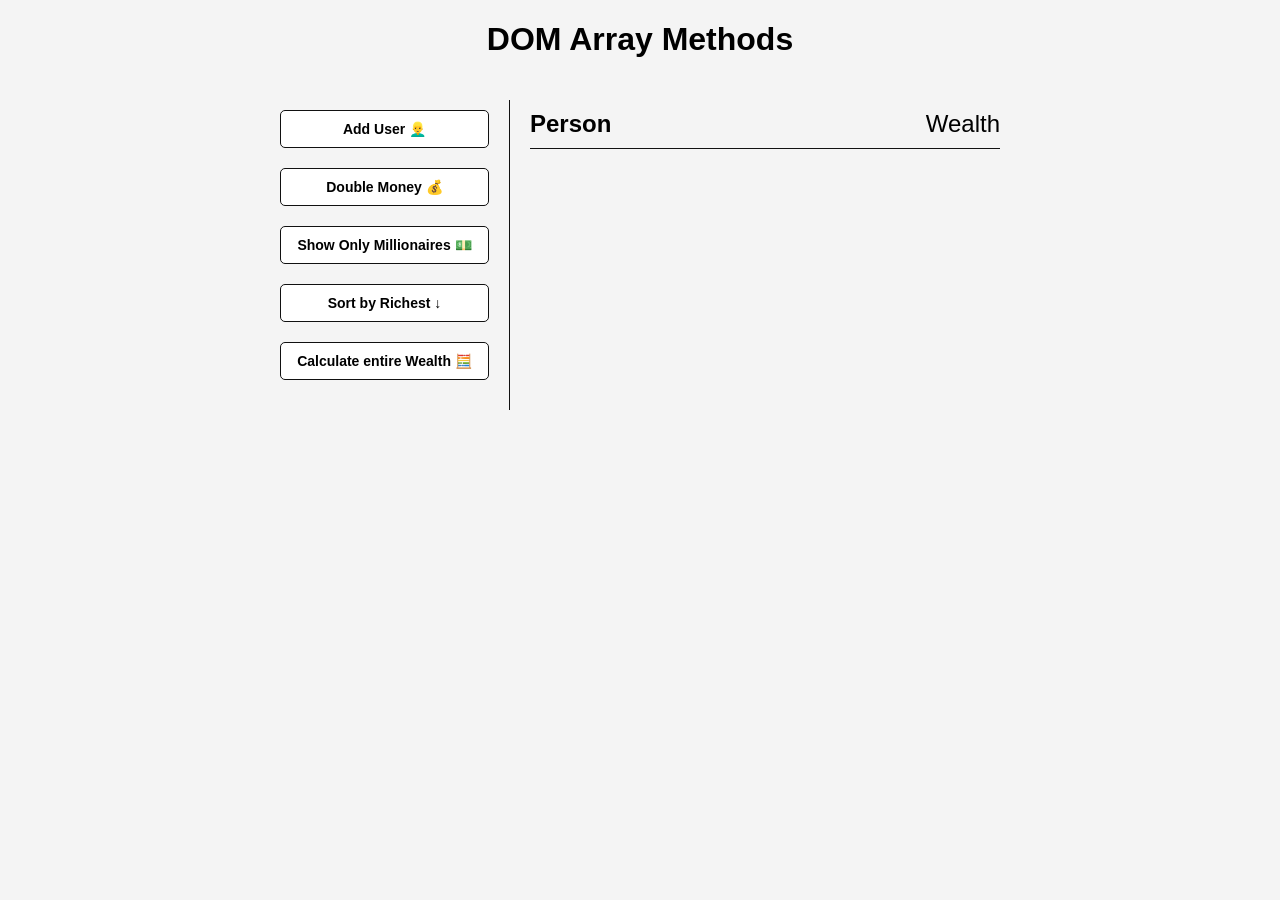
<file: 20 JS Projects/Array Methods/index.html>
<!DOCTYPE html>
<html lang="en">
  <head>
    <meta charset="UTF-8" />
    <meta name="viewport" content="width=device-width, initial-scale=1.0" />
    <meta http-equiv="X-UA-Compatible" content="ie=edge" />
    <link rel="stylesheet" href="style.css" />
    <title>DOM Array Methods</title>
  </head>
  <body>
    <h1>DOM Array Methods</h1>

    <div class="container">
      <aside>
        <button id="add-user">Add User 👱‍♂️</button>
        <button id="double">Double Money 💰</button>
        <button id="show-millionaires">Show Only Millionaires 💵</button>
        <button id="sort">Sort by Richest ↓</button>
        <button id="calculate-wealth">Calculate entire Wealth 🧮</button>
      </aside>

      <main id="main">
        <h2><strong>Person</strong> Wealth</h2>
      </main>
    </div>

    <script src="script.js"></script>
  </body>
</html>
</file>
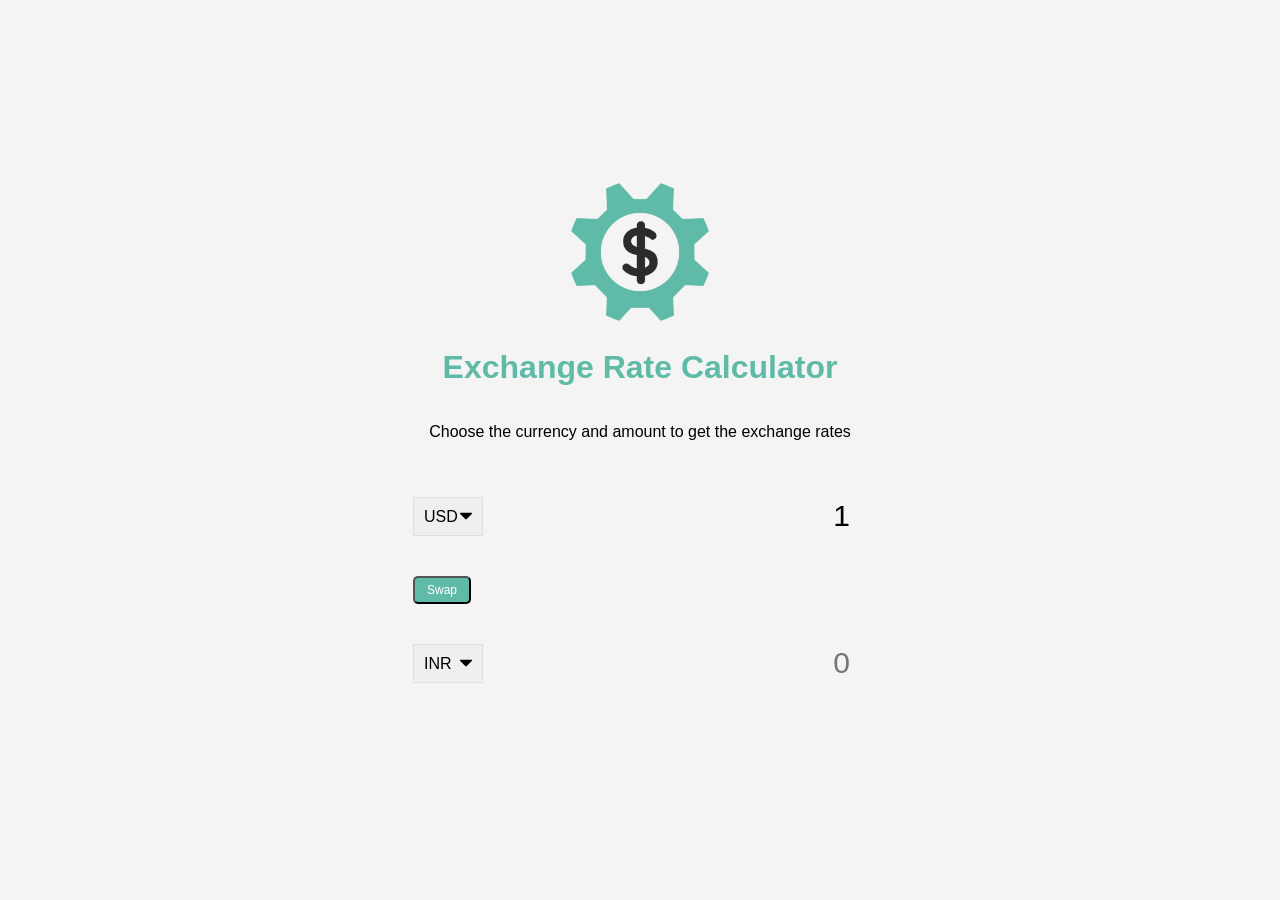
<file: 20 JS Projects/Currency Converter/index.html>
<!DOCTYPE html>
<html lang="en">
  <head>
    <meta charset="UTF-8" />
    <meta name="viewport" content="width=device-width, initial-scale=1.0" />
    <meta http-equiv="X-UA-Compatible" content="ie=edge" />
    <link rel="stylesheet" href="style.css" />
    <title>Currency Converter</title>
  </head>
  <body>
    <img src="img/money.png" alt="" class="money-img" />
    <h1>Exchange Rate Calculator</h1>
    <p>Choose the currency and amount to get the exchange rates</p>

    <div class="container">
      <div class="currency">
        <select id="currency-one">
          <option value="AED">AED</option>
          <option value="ARS">ARS</option>
          <option value="AUD">AUD</option>
          <option value="BGN">BGN</option>
          <option value="BRL">BRL</option>
          <option value="BSD">BSD</option>
          <option value="CAD">CAD</option>
          <option value="CHF">CHF</option>
          <option value="CLP">CLP</option>
          <option value="CNY">CNY</option>
          <option value="COP">COP</option>
          <option value="CZK">CZK</option>
          <option value="DKK">DKK</option>
          <option value="DOP">DOP</option>
          <option value="EGP">EGP</option>
          <option value="EUR">EUR</option>
          <option value="FJD">FJD</option>
          <option value="GBP">GBP</option>
          <option value="GTQ">GTQ</option>
          <option value="HKD">HKD</option>
          <option value="HRK">HRK</option>
          <option value="HUF">HUF</option>
          <option value="IDR">IDR</option>
          <option value="ILS">ILS</option>
          <option value="INR">INR</option>
          <option value="ISK">ISK</option>
          <option value="JPY">JPY</option>
          <option value="KRW">KRW</option>
          <option value="KZT">KZT</option>
          <option value="MXN">MXN</option>
          <option value="MYR">MYR</option>
          <option value="NOK">NOK</option>
          <option value="NZD">NZD</option>
          <option value="PAB">PAB</option>
          <option value="PEN">PEN</option>
          <option value="PHP">PHP</option>
          <option value="PKR">PKR</option>
          <option value="PLN">PLN</option>
          <option value="PYG">PYG</option>
          <option value="RON">RON</option>
          <option value="RUB">RUB</option>
          <option value="SAR">SAR</option>
          <option value="SEK">SEK</option>
          <option value="SGD">SGD</option>
          <option value="THB">THB</option>
          <option value="TRY">TRY</option>
          <option value="TWD">TWD</option>
          <option value="UAH">UAH</option>
          <option value="USD" selected>USD</option>
          <option value="UYU">UYU</option>
          <option value="VND">VND</option>
          <option value="ZAR">ZAR</option>
        </select>

        <input type="number" id="amount-one" placeholder="0" value="1" />
      </div>

      <div class="swap-rate">
        <button class="btn" id="swap">Swap</button>
        <div class="rate" id="rate"></div>
      </div>

      <div class="currency">
        <select id="currency-two">
          <option value="AED">AED</option>
          <option value="ARS">ARS</option>
          <option value="AUD">AUD</option>
          <option value="BGN">BGN</option>
          <option value="BRL">BRL</option>
          <option value="BSD">BSD</option>
          <option value="CAD">CAD</option>
          <option value="CHF">CHF</option>
          <option value="CLP">CLP</option>
          <option value="CNY">CNY</option>
          <option value="COP">COP</option>
          <option value="CZK">CZK</option>
          <option value="DKK">DKK</option>
          <option value="DOP">DOP</option>
          <option value="EGP">EGP</option>
          <option value="EUR">EUR</option>
          <option value="FJD">FJD</option>
          <option value="GBP">GBP</option>
          <option value="GTQ">GTQ</option>
          <option value="HKD">HKD</option>
          <option value="HRK">HRK</option>
          <option value="HUF">HUF</option>
          <option value="IDR">IDR</option>
          <option value="ILS">ILS</option>
          <option value="INR" selected>INR</option>
          <option value="ISK">ISK</option>
          <option value="JPY">JPY</option>
          <option value="KRW">KRW</option>
          <option value="KZT">KZT</option>
          <option value="MXN">MXN</option>
          <option value="MYR">MYR</option>
          <option value="NOK">NOK</option>
          <option value="NZD">NZD</option>
          <option value="PAB">PAB</option>
          <option value="PEN">PEN</option>
          <option value="PHP">PHP</option>
          <option value="PKR">PKR</option>
          <option value="PLN">PLN</option>
          <option value="PYG">PYG</option>
          <option value="RON">RON</option>
          <option value="RUB">RUB</option>
          <option value="SAR">SAR</option>
          <option value="SEK">SEK</option>
          <option value="SGD">SGD</option>
          <option value="THB">THB</option>
          <option value="TRY">TRY</option>
          <option value="TWD">TWD</option>
          <option value="UAH">UAH</option>
          <option value="USD">USD</option>
          <option value="UYU">UYU</option>
          <option value="VND">VND</option>
          <option value="ZAR">ZAR</option>
        </select>

        <input type="number" id="amount-two" placeholder="0" />
      </div>
    </div>
    <script src="script.js"></script>
  </body>
</html>
</file>
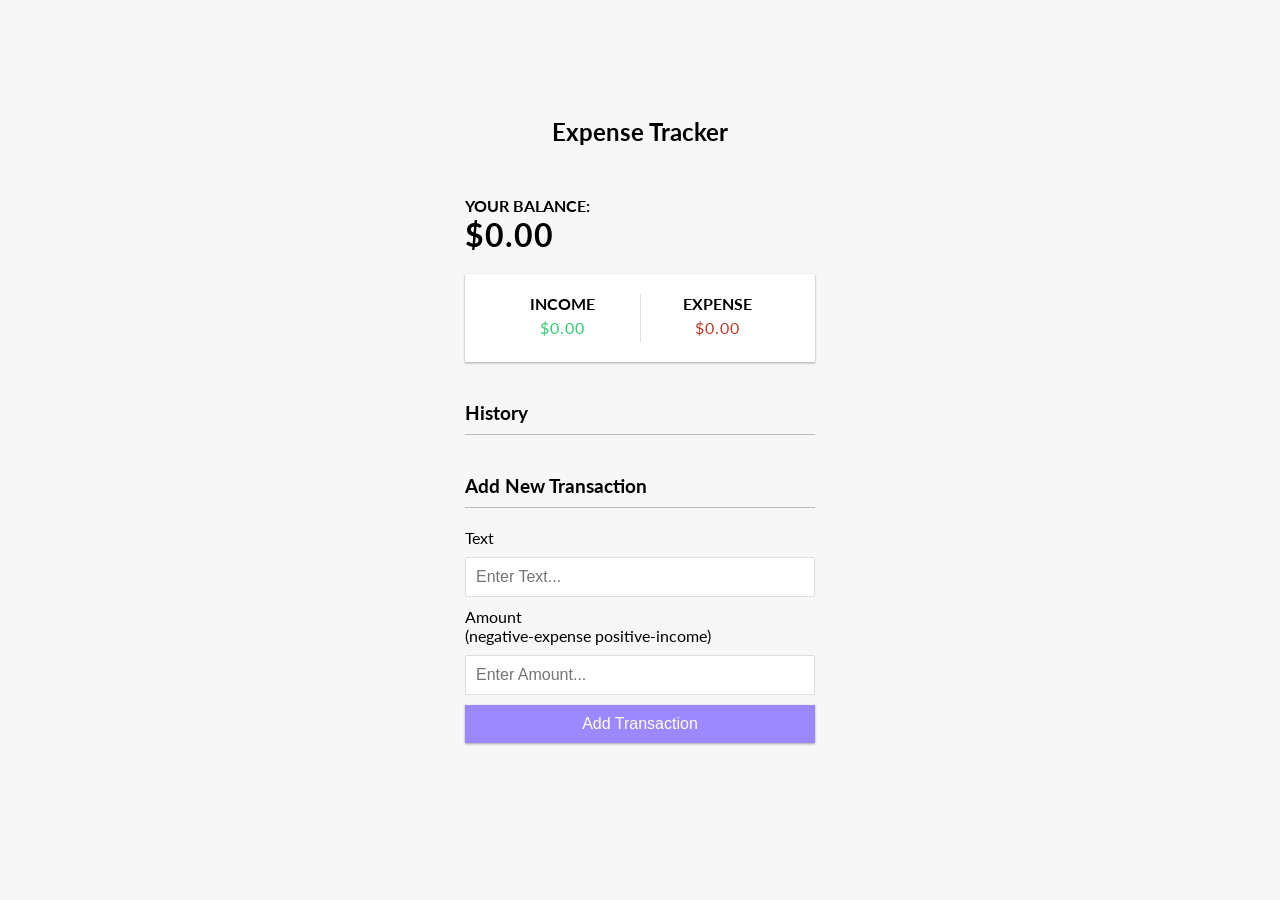
<file: 20 JS Projects/Expense Tracker/index.html>
<!DOCTYPE html>
<html lang="en">
  <head>
    <meta charset="UTF-8" />
    <meta name="viewport" content="width=device-width, initial-scale=1.0" />
    <title>Expense Tracker</title>
    <link rel="stylesheet" href="style.css" />
  </head>
  <body>
    <h2>Expense Tracker</h2>
    <div class="container">
      <h4>Your Balance:</h4>
      <h1 id="balance">$0.00</h1>

      <div class="inc-exp-container">
        <div>
          <h4>Income</h4>
          <p id="money-plus" class="money plus">+$0.00</p>
        </div>
        <div>
          <h4>Expense</h4>
          <p id="money-minus" class="money minus">-$0.00</p>
        </div>
      </div>

      <h3>History</h3>
      <ul id="list" class="list">
        <!-- <li class="minus">
          Cash <span>-$400</span> <button class="delete-btn">x</button>
        </li> -->
      </ul>

      <h3>Add New Transaction</h3>
      <form id="form">
        <div class="form-control">
          <label for="text">Text</label>
          <input type="text" id="text" placeholder="Enter Text..." />
        </div>
        <div class="form-control">
          <label for="amount"
            >Amount <br />
            (negative-expense positive-income)</label
          >
          <input type="number" id="amount" placeholder="Enter Amount..." />
        </div>
        <button class="btn">Add Transaction</button>
      </form>
    </div>

    <script src="script.js"></script>
  </body>
</html>
</file>
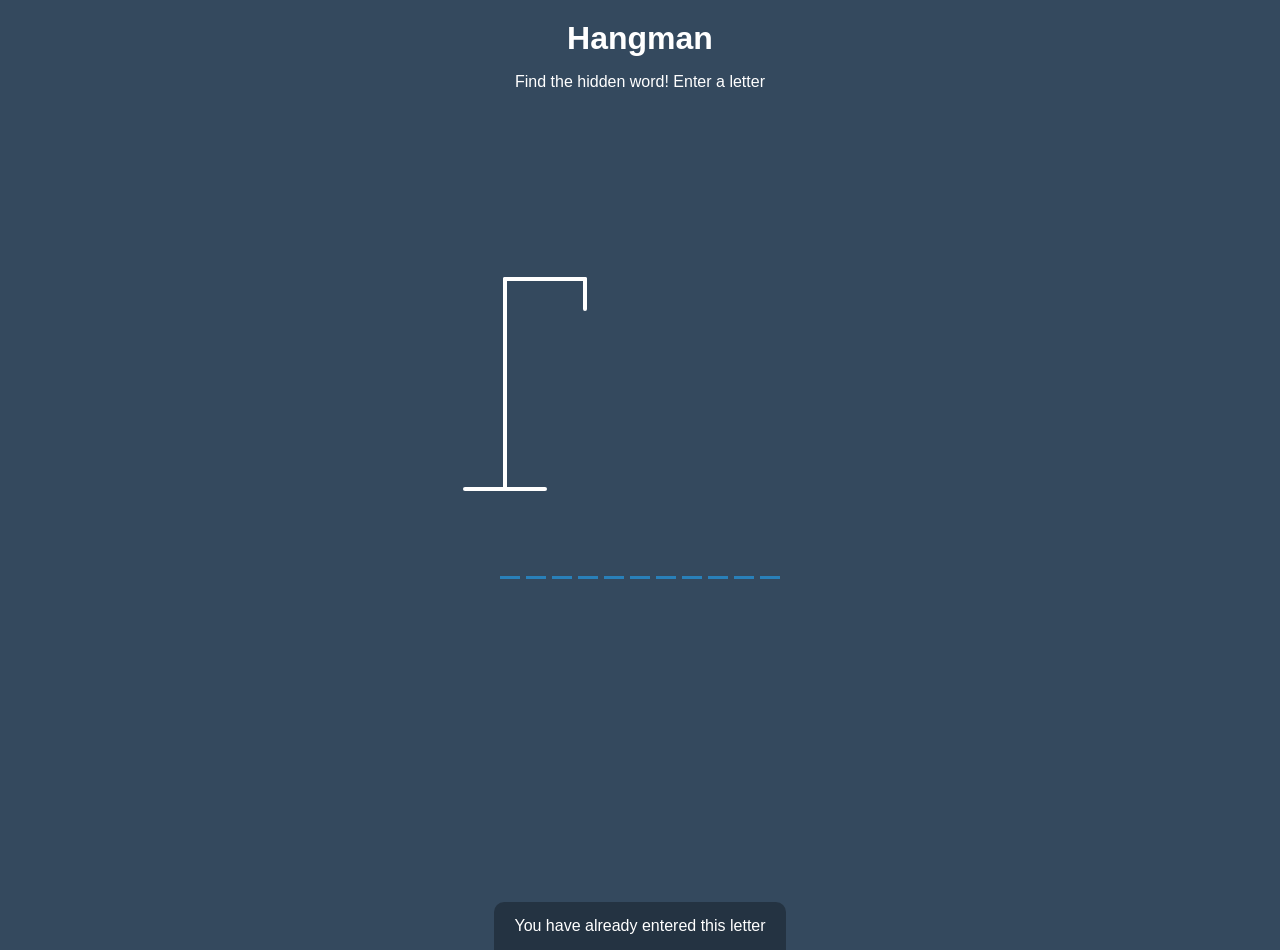
<file: 20 JS Projects/Hangman/index.html>
<!DOCTYPE html>
<html lang="en">
  <head>
    <meta charset="UTF-8" />
    <meta name="viewport" content="width=device-width, initial-scale=1.0" />
    <meta http-equiv="X-UA-Compatible" content="ie=edge" />
    <link rel="stylesheet" href="style.css" />
    <title>Hangman!</title>
  </head>
  <body>
    <h1>Hangman</h1>

    <p>Find the hidden word! Enter a letter</p>

    <div class="game-container">
      <svg height="250" width="200" class="figure-container">
        <line x1="60" y1="20" x2="140" y2="20" />
        <line x1="140" y1="20" x2="140" y2="50" />
        <line x1="60" y1="20" x2="60" y2="230" />
        <line x1="20" y1="230" x2="100" y2="230" />

        <circle cx="140" cy="70" r="20" class="figure-part" />
        <line x1="140" y1="90" x2="140" y2="150" class="figure-part" />
        <line x1="140" y1="120" x2="120" y2="100" class="figure-part" />
        <line x1="140" y1="120" x2="160" y2="100" class="figure-part" />
        <line x1="140" y1="150" x2="120" y2="180" class="figure-part" />
        <line x1="140" y1="150" x2="160" y2="180" class="figure-part" />
      </svg>

      <div class="wrong-letters-container">
        <div id="wrong-letter">
          <p></p>
          <span></span>
        </div>
      </div>

      <div class="word" id="word"></div>
    </div>

    <div class="popup-container" id="popup-container">
      <div class="popup">
        <h2 id="final-message">okay</h2>
        <button id="play-button">play again!</button>
      </div>
    </div>

    <div class="notification-container" id="notification-container">
      <p>You have already entered this letter</p>
    </div>

    <script src="script.js"></script>
  </body>
</html>
</file>
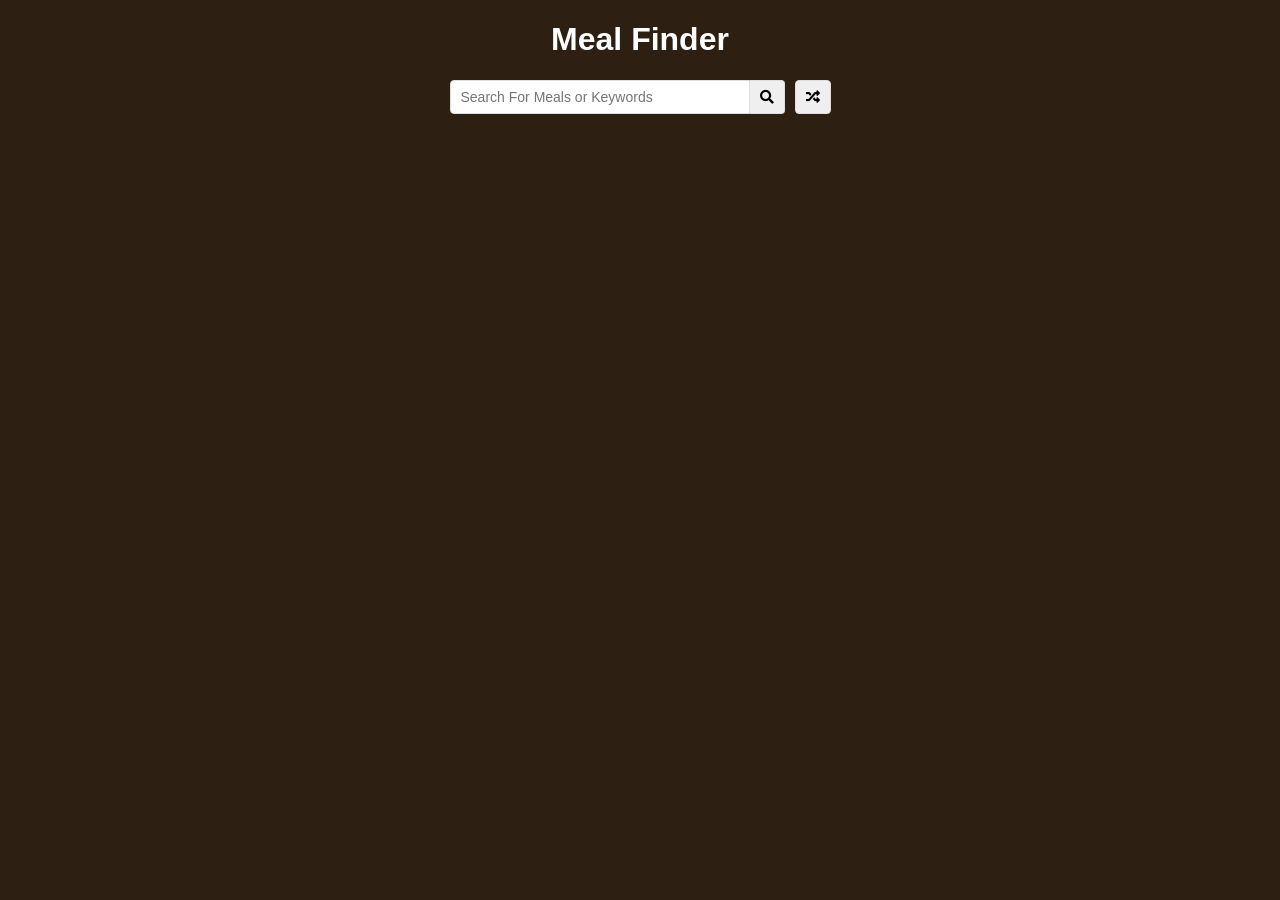
<file: 20 JS Projects/MealDB/index.html>
<!DOCTYPE html>
<html lang="en">
  <head>
    <meta charset="UTF-8" />
    <meta name="viewport" content="width=device-width, initial-scale=1.0" />
    <link
      rel="stylesheet"
      href="https://cdnjs.cloudflare.com/ajax/libs/font-awesome/5.10.2/css/all.min.css"
    />
    <link rel="stylesheet" href="style.css" />
    <title>Meal Finder</title>
  </head>
  <body>
    <div class="container">
      <h1>Meal Finder</h1>
      <div class="flex">
        <form class="flex" id="submit">
          <input
            type="text"
            id="search"
            placeholder="Search For Meals or Keywords"
          />
          <button class="search-btn" type="submit">
            <i class="fas fa-search"></i>
          </button>
        </form>

        <button class="random-btn" id="random">
          <i class="fas fa-random"></i>
        </button>
      </div>

      <div id="result-heading"></div>
      <div class="meals" id="meals"></div>
      <div id="single-meal"></div>
    </div>
    <script src="script.js"></script>
  </body>
</html>
</file>
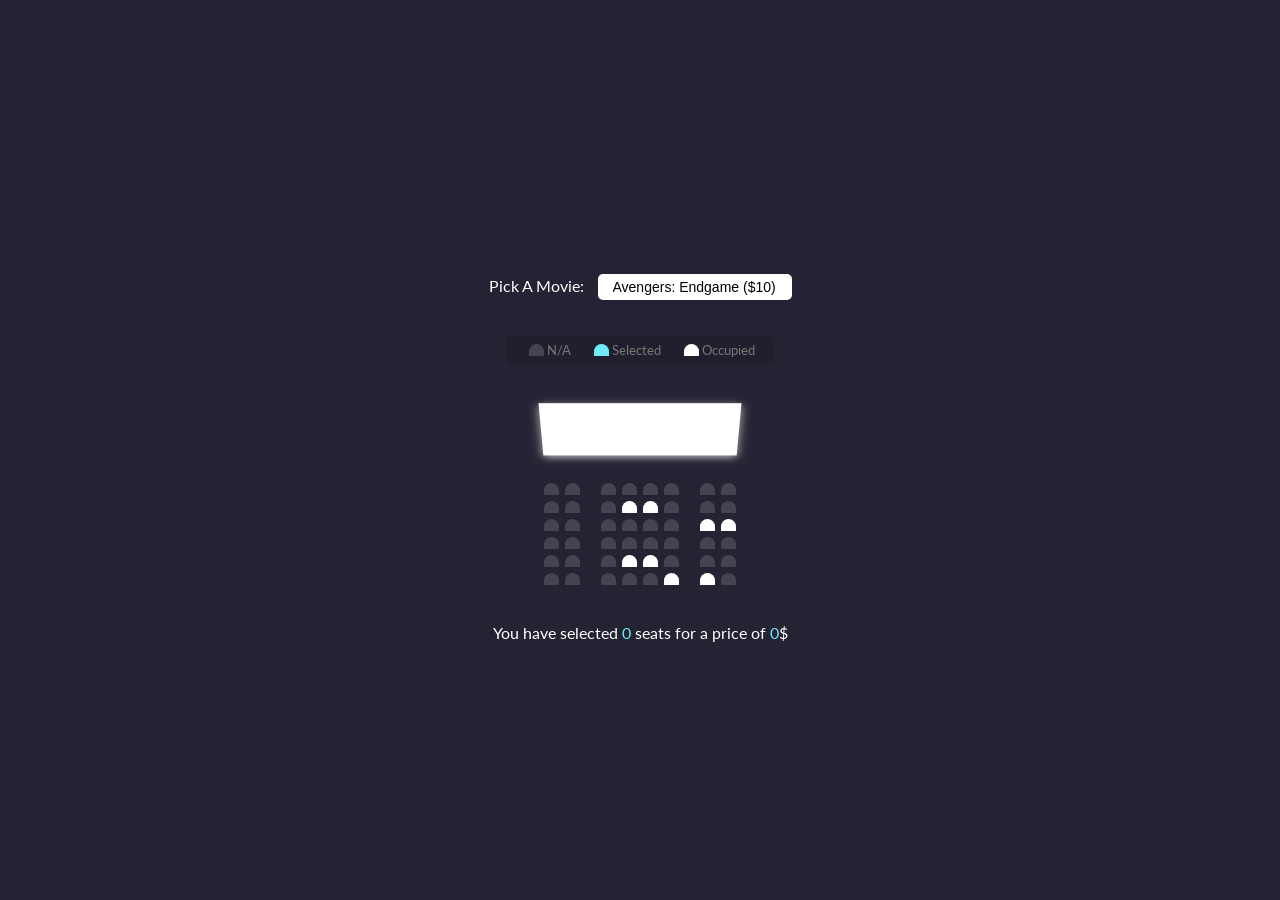
<file: 20 JS Projects/Movie Seat Bookingz/index.html>
<!DOCTYPE html>
<html lang="en">
  <head>
    <meta charset="UTF-8" />
    <meta name="viewport" content="width=device-width, initial-scale=1.0" />
    <meta http-equiv="X-UA-Compatible" content="ie=edge" />
    <link rel="stylesheet" href="style.css" />
    <title>Move Seat Booking</title>
  </head>
  <body>
    <div class="movie-container">
      <label>Pick A Movie:</label>
      <select id="movie">
        <option value="10">Avengers: Endgame ($10)</option>
        <option value="12">Joker ($12)</option>
        <option value="8">Toy Story 4 ($8)</option>
        <option value="9">Lion King ($9)</option>
      </select>
    </div>

    <ul class="showcase">
      <li>
        <div class="seat"></div>
        <small>N/A</small>
      </li>
      <li>
        <div class="seat selected"></div>
        <small>Selected</small>
      </li>
      <li>
        <div class="seat occupied"></div>
        <small>Occupied</small>
      </li>
    </ul>

    <div class="container">
      <div class="screen"></div>
      <div class="row">
        <div class="seat"></div>
        <div class="seat"></div>
        <div class="seat"></div>
        <div class="seat"></div>
        <div class="seat"></div>
        <div class="seat"></div>
        <div class="seat"></div>
        <div class="seat"></div>
      </div>
      <div class="row">
        <div class="seat"></div>
        <div class="seat"></div>
        <div class="seat"></div>
        <div class="seat occupied"></div>
        <div class="seat occupied"></div>
        <div class="seat"></div>
        <div class="seat"></div>
        <div class="seat"></div>
      </div>
      <div class="row">
        <div class="seat"></div>
        <div class="seat"></div>
        <div class="seat"></div>
        <div class="seat"></div>
        <div class="seat"></div>
        <div class="seat"></div>
        <div class="seat occupied"></div>
        <div class="seat occupied "></div>
      </div>
      <div class="row">
        <div class="seat"></div>
        <div class="seat"></div>
        <div class="seat"></div>
        <div class="seat"></div>
        <div class="seat"></div>
        <div class="seat"></div>
        <div class="seat"></div>
        <div class="seat"></div>
      </div>
      <div class="row">
        <div class="seat"></div>
        <div class="seat"></div>
        <div class="seat"></div>
        <div class="seat occupied"></div>
        <div class="seat occupied"></div>
        <div class="seat"></div>
        <div class="seat"></div>
        <div class="seat"></div>
      </div>
      <div class="row">
        <div class="seat"></div>
        <div class="seat"></div>
        <div class="seat"></div>
        <div class="seat"></div>
        <div class="seat"></div>
        <div class="seat occupied"></div>
        <div class="seat occupied"></div>
        <div class="seat"></div>
      </div>
    </div>

    <p class="text">
      You have selected <span id="count">0</span> seats for a price of
      <span id="total">0</span>$
    </p>

    <script src="script.js"></script>
  </body>
</html>
</file>
<file: 20 JS Projects/Array Methods/style.css>
* {
  box-sizing: border-box;
}

body {
  background-color: #f4f4f4;
  font-family: Arial, Helvetica, sans-serif;
  display: flex;
  flex-direction: column;
  align-items: center;
  min-height: 100vh;
  margin: 0;
}

.container {
  display: flex;
  padding: 20px;
  margin: 0 auto;
  max-width: 100%;
  width: 800px;
}

aside {
  padding: 10px 20px;
  width: 250px;
  border-right: 1px solid #111111;
}

button {
  background-color: white;
  border: solid 1px #111111;
  border-radius: 5px;
  cursor: pointer;
  display: block;
  width: 100%;
  padding: 10px;
  margin-bottom: 20px;
  font-weight: bold;
  font-size: 14px;
}

main {
  flex: 1;
  padding: 10px 20px;
}

h2 {
  border-bottom: 1px solid #111111;
  padding-bottom: 10px;
  display: flex;
  justify-content: space-between;
  font-weight: 300;
  margin: 0 0 20px;
}

h3 {
  background-color: white;
  border-bottom: 1px solid #111111;
  padding: 10px;
  display: flex;
  justify-content: space-between;
  font-weight: 300;
  margin: 20px 0 0;
}

.person {
  display: flex;
  justify-content: space-between;
  font-size: 20px;
  margin-bottom: 10px;
}
</file>
<file: 20 JS Projects/Currency Converter/style.css>
:root {
  --primary-color: #5fbaa7;
}

* {
  font-family: Arial, Helvetica, sans-serif;
  box-sizing: border-box;
}

body {
  background-color: #f4f4f4;
  display: flex;
  flex-direction: column;
  justify-content: center;
  align-items: center;
  height: 100vh;
  margin: 0;
  padding: 20px;
}

h1 {
  color: var(--primary-color);
  text-align: center;
}

p {
  text-align: center;
}

.btn {
  color: white;
  background-color: var(--primary-color);
  cursor: pointer;
  border-radius: 5px;
  font-size: 12px;
  padding: 5px 12px;
}

.money-img {
  width: 150px;
}

.currency {
  padding: 40px 0;
  display: flex;
  align-items: center;
  justify-content: space-between;
}

.currency > select {
  padding: 10px 20px 10px 10px;
  -moz-appearance: none;
  -webkit-appearance: none;
  appearance: none;
  border: 1px solid #dedede;
  font-size: 16px;
  background-image: url('data:image/svg+xml;charset=US-ASCII,%3Csvg%20xmlns%3D%22http%3A%2F%2Fwww.w3.org%2F2000%2Fsvg%22%20width%3D%22292.4%22%20height%3D%22292.4%22%3E%3Cpath%20fill%3D%22%20000002%22%20d%3D%22M287%2069.4a17.6%2017.6%200%200%200-13-5.4H18.4c-5%200-9.3%201.8-12.9%205.4A17.6%2017.6%200%200%200%200%2082.2c0%205%201.8%209.3%205.4%2012.9l128%20127.9c3.6%203.6%207.8%205.4%2012.8%205.4s9.2-1.8%2012.8-5.4L287%2095c3.5-3.5%205.4-7.8%205.4-12.8%200-5-1.9-9.2-5.5-12.8z%22%2F%3E%3C%2Fsvg%3E');
  background-position: right 10px top 50%, 0, 0;
  background-size: 12px, auto, 100%;
  background-repeat: no-repeat;
}

.currency input {
  border: 0;
  background-color: transparent;
  font-size: 30px;
  text-align: right;
}

.swap-rate {
  display: flex;
  align-items: center;
  justify-content: space-between;
}

.rate {
  color: var(--primary-color);
  font-size: 14px;
  padding: 0px 10px;
}

select:focus,
button:focus {
  outline: none;
}

@media (max-width: 600px) {
  .currency input {
    width: 200px;
  }
}
</file>
<file: 20 JS Projects/Expense Tracker/style.css>
@import url('https://fonts.googleapis.com/css?family=Lato&display=swap');

:root {
  --box-shadow: 0 1px 3px rgba(0, 0, 0, 0.12), 0 1px 2px rgba(0, 0, 0, 0.24);
}

* {
  box-sizing: border-box;
}

body {
  background-color: #f7f7f7;
  display: flex;
  flex-direction: column;
  justify-content: center;
  align-items: center;
  min-height: 100vh;
  margin: 0;
  font-family: 'Lato';
}

.container {
  margin: 30px auto;
  width: 350px;
}

h1 {
  letter-spacing: 1px;
  margin: 0;
}

h3 {
  border-bottom: 1px solid #bbbbbb;
  padding-bottom: 10px;
  margin: 40px 0 10px;
}

h4 {
  margin: 0;
  text-transform: uppercase;
}

.inc-exp-container {
  background-color: white;
  box-shadow: var(--box-shadow);
  padding: 20px;
  display: flex;
  justify-content: space-between;
  margin: 20px 0;
}

.inc-exp-container > div {
  flex: 1;
  text-align: center;
}

.inc-exp-container > div:first-of-type {
  border-right: 1px solid #dedede;
}

.money {
  font-size: 20;
  letter-spacing: 1px;
  margin: 5px 0;
}

.money.plus {
  color: #2ecc71;
}

.money.minus {
  color: #c0392b;
}

label {
  display: inline-block;
  margin: 10px 0;
}

input[type='text'],
input[type='number'] {
  border: 1px solid #dedede;
  border-radius: 2px;
  display: block;
  font-size: 16px;
  padding: 10px;
  width: 100%;
}

.btn {
  background-color: #9c88ff;
  box-shadow: var(--box-shadow);
  color: white;
  border: 0;
  display: block;
  font-size: 16px;
  margin: 10px 0 30px;
  padding: 10px;
  width: 100%;
  cursor: pointer;
}

.list {
  list-style-type: none;
  padding: 0;
  margin-bottom: 40px;
}

.list li {
  background-color: white;
  box-shadow: var(--box-shadow);
  color: #333333;
  display: flex;
  justify-content: space-between;
  position: relative;
  padding: 10px;
  margin: 10px 0;
}

.list li.plus {
  border-right: 5px solid #2ecc71;
}

.list li.minus {
  border-right: 5px solid #c0392b;
}

.delete-btn {
  background-color: #e74c3c;
  border: 0;
  color: white;
  font-size: 20px;
  line-height: 20px;
  padding: 2px 5px;
  position: absolute;
  top: 50%;
  left: 0;
  transform: translate(-100%, -50%);
  transition: opacity 0.3s ease;
  opacity: 0;
  cursor: pointer;
}

.list li:hover .delete-btn {
  opacity: 1;
}
</file>
<file: 20 JS Projects/Hangman/style.css>
* {
  box-sizing: border-box;
}

body {
  background-color: #34495e;
  color: #fff;
  font-family: Arial, Helvetica, sans-serif;
  display: flex;
  flex-direction: column;
  align-items: center;
  height: 80vh;
  margin: 0;
  overflow: hidden;
}

h1 {
  margin: 20px 0 0;
}

.game-container {
  padding: 20px 30px;
  position: relative;
  margin: auto;
  height: 350px;
  width: 450px;
}

.figure-container {
  fill: transparent;
  stroke: #fff;
  stroke-width: 4px;
  stroke-linecap: round;
}

.figure-part {
  display: none;
}

.wrong-letters-container {
  position: absolute;
  top: 20px;
  right: 20px;
  display: flex;
  flex-direction: column;
  text-align: right;
}

.wrong-letters-container p {
  margin: 0 0 5px;
}

.wrong-letters-container span {
  font-size: 24px;
}

.word {
  display: flex;
  position: absolute;
  bottom: 10px;
  left: 50%;
  transform: translateX(-50%);
}

.letter {
  border-bottom: 3px solid #2980b9;
  display: inline-flex;
  font-size: 30px;
  align-items: center;
  justify-content: center;
  margin: 0 3px;
  height: 50px;
  width: 20px;
}

.popup-container {
  background-color: rgba(0, 0, 0, 0.3);
  position: fixed;
  top: 0;
  bottom: 0;
  left: 0;
  right: 0;
  /* display: flex; */
  display: none;
  align-items: center;
  justify-content: center;
}

.popup {
  background: #2980b9;
  border-radius: 5px;
  box-shadow: 0 15px 10px 3px rgba(0, 0, 0, 0.1);
  padding: 20px;
  text-align: center;
}

.popup button {
  cursor: pointer;
  background-color: #fff;
  color: #2980b9;
  border: 0;
  margin-top: 20px;
  padding: 12px 20px;
  font-size: 16px;
}

.popup button:active {
  transform: scale(0.98);
}

.popup button:focus {
  outline: 0;
}

.notification-container {
  background-color: rgba(0, 0, 0, 0.3);
  border-radius: 10px 10px 0 0;
  padding: 15px 20px;
  position: absolute;
  bottom: -50px;
  transition: transform 0.3s ease-in-out;
}

.notification-container p {
  margin: 0;
}

.notification-container.show {
  transform: translateY(-50px);
}
</file>
<file: 20 JS Projects/MealDB/style.css>
* {
  box-sizing: border-box;
}

body {
  background-color: #2d2013;
  color: white;
  font-family: Verdana, Geneva, Tahoma, sans-serif;
  margin: 0;
}

.container {
  margin: auto;
  max-width: 800px;
  display: flex;
  flex-direction: column;
  justify-content: center;
  align-items: center;
  text-align: center;
}

.flex {
  display: flex;
}

input,
button {
  border: 1px solid #dedede;
  border-top-left-radius: 4px;
  border-bottom-left-radius: 4px;
  font-size: 14px;
  padding: 8px 10px;
  margin: 0;
}

input {
  width: 300px;
}

.search-btn {
  cursor: pointer;
  border-left: 0;
  border-radius: 0;
  border-top-right-radius: 4px;
  border-bottom-right-radius: 4px;
}

.random-btn {
  cursor: pointer;
  margin-left: 10px;
  border-top-right-radius: 4px;
  border-bottom-right-radius: 4px;
}

.meals {
  display: grid;
  grid-template-columns: repeat(4, 1fr);
  grid-gap: 20px;
  margin-top: 20px;
}

.meal {
  cursor: pointer;
  position: relative;
  height: 180px;
  width: 180px;
  text-align: center;
}

.meal img {
  width: 100%;
  height: 100%;
  border: 4px white solid;
  border-radius: 2px;
}

.meal-info {
  position: absolute;
  top: 0;
  left: 0;
  height: 100%;
  width: 100%;
  background-color: rgba(0, 0, 0, 0.7);
  align-items: center;
  justify-content: center;
  transition: opacity 0.2s ease-in;
  opacity: 0;
}

.meal:hover .meal-info {
  opacity: 1;
}

.single-meal {
  margin: 30px auto;
  width: 70%;
}

.single-meal img {
  width: 300px;
  margin: 15px;
  border: 4px white solid;
  border-radius: 2px;
}

.single-meal-info {
  margin: 20px;
  padding: 10px;
  border: 2px #e09850 dashed;
  border-radius: 5px;
}

.single-meal p {
  margin: 0;
  letter-spacing: 0.5px;
  line-height: 1.5;
}

.single-meal ul {
  padding-left: 0;
  list-style-type: none;
}

.single-meal ul li {
  border: 1px #ededed solid;
  border-radius: 5px;
  background-color: white;
  display: inline-block;
  color: #2d2013;
  font-size: 12px;
  font-weight: bold;
  padding: 5px;
  margin: 0 5px 5px 0;
}

@media (max-width: 800px) {
  .meals {
    grid-template-columns: repeat(3, 1fr);
  }
}
@media (max-width: 700px) {
  .meals {
    grid-template-columns: repeat(2, 1fr);
  }

  .meal {
    height: 200px;
    width: 200px;
  }
}
@media (max-width: 500px) {
  input[type='text'] {
    width: 100%;
  }

  .meals {
    grid-template-columns: 1fr;
  }

  .meal {
    height: 300px;
    width: 300px;
  }
}
</file>
<file: 20 JS Projects/Movie Seat Bookingz/style.css>
@import url('https://fonts.googleapis.com/css?family=Lato&display=swap');

* {
  box-sizing: border-box;
}

body {
  background-color: #242333;
  color: #fff;
  display: flex;
  justify-content: center;
  align-items: center;
  flex-direction: column;
  height: 100vh;
  font-family: 'Lato', sans-serif;
  margin: 0;
}

.movie-container {
  margin: 20px 0px;
}

.movie-container select {
  background-color: white;
  border: 0;
  border-radius: 5px;
  font-size: 14px;
  margin-left: 10px;
  padding: 5px 15px 5px 15px;
  -moz-appearance: none;
  -webkit-appearance: none;
  appearance: none;
}

.seat {
  background-color: #444451;
  height: 12px;
  width: 15px;
  margin: 3px;
  border-top-left-radius: 10px;
  border-top-right-radius: 10px;
}

.seat.selected {
  background-color: #6feaf6;
}

.seat.occupied {
  background-color: white;
}

.seat:nth-of-type(2) {
  margin-right: 18px;
}

.seat:nth-last-of-type(2) {
  margin-left: 18px;
}

.seat:not(.occupied):hover {
  cursor: pointer;
  transform: scale(1.2);
}

.showcase .seat:not(.occupied):hover {
  cursor: default;
  transform: scale(1);
}

.showcase {
  background-color: rgba(0, 0, 0, 0.1);
  padding: 5px 10px;
  color: #777;
  border-radius: 5px;
  list-style-type: none;
  display: flex;
  justify-content: space-between;
}

.showcase li {
  display: flex;
  justify-content: center;
  align-items: center;
  margin: 0px 10px;
}

.showcase li p {
  margin-left: 2px;
}

.screen {
  background-color: white;
  height: 70px;
  width: 100%;
  margin: 15px 0px;
  transform: rotateX(-45deg);
  box-shadow: 0 3px 10px rgba(255, 255, 255, 0.7);
}

.container {
  perspective: 1000px;
  margin-bottom: 30px;
}

.row {
  display: flex;
}

p.text {
  margin: 5px 0px;
}

p.text span {
  color: #6feaf6;
}
</file>
